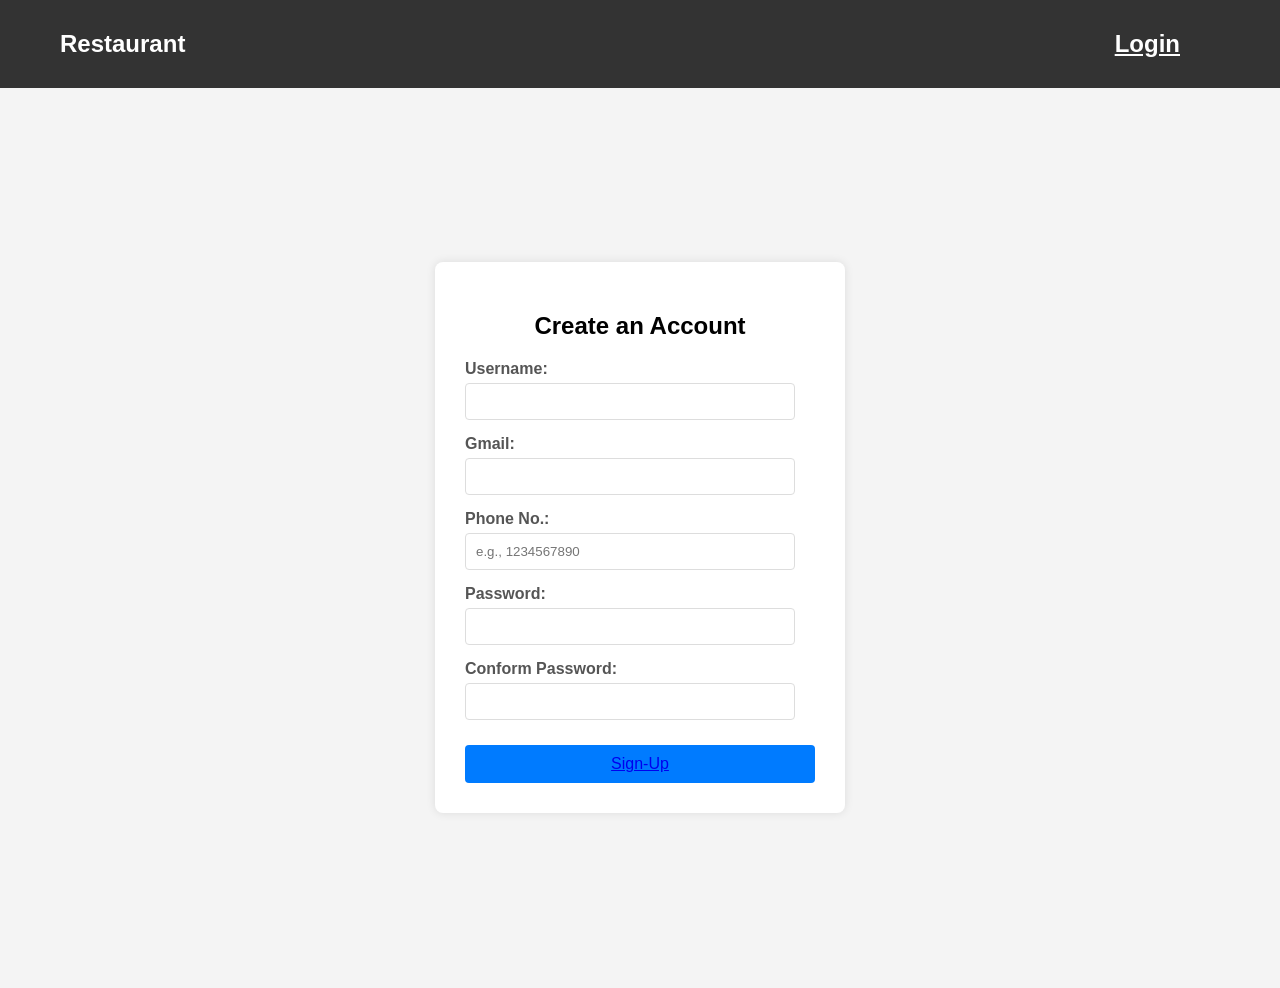
<file: Sign-Up.html>
<!DOCTYPE html>
<html lang="en">
<head>
    <meta charset="UTF-8">
    <meta name="viewport" content="width=device-width, initial-scale=1.0">
    <title>Restaurant Header</title>
    <style>
        body {
            margin: 0;
            font-family: Arial, sans-serif;
            background-color: aliceblue;
            
        }
        .header {
            display: flex;
            justify-content: space-between;
            align-items: center;
            background-color: #333;
            color: white;
            padding: 10px 20px;
        }
        .header-left h1 {
            margin: 0;
            font-size: 24px;
            margin-left: 40px;
        }
        .header-right h2 a {
            display: flex;
            gap: 20px;
            margin-right: 80px;
            color: white;
        }
        


    .signup-container {
    background-color: #fff;
    padding: 30px;
    border-radius: 8px;
    box-shadow: 0 0 10px rgba(0, 0, 0, 0.1);
    width: 350px;
    text-align: center;
}


.form-group {
    margin-bottom: 15px;
    text-align: left;
}

label {
    display: block;
    margin-bottom: 5px;
    color: #555;
    font-weight: bold;
}

input[type="text"],
input[type="email"],
input[type="tel"],
input[type="password"] {
    width: calc(100% - 20px); /* Account for padding */
    padding: 10px;
    border: 1px solid #ddd;
    border-radius: 4px;
    box-sizing: border-box; /* Include padding in element's total width and height */
}

button {
    background-color: #007bff;
    color: white;
    padding: 10px 15px;
    border: none;
    border-radius: 4px;
    cursor: pointer;
    font-size: 16px;
    width: 100%;
    margin-top: 10px;
}

button:hover {
    background-color: #0056b3;
}

.sign{
    font-family: Arial, sans-serif;
    background-color: #f4f4f4;
    display: flex;
    justify-content: center;
    align-items: center;
    min-height: 100vh;
    margin: 0;
}
    </style>
</head>
<body>
    
    <header class="header">
        
        <div class="header-left">
            <h1>Restaurant</h1>
        </div>

        <div class="header-right">
                <h2><a href="Login.html">Login</a></h2>
        </div>
    </header>




<div class="sign">
    <div class="signup-container">
        <h2>Create an Account</h2>
        <form action="#" method="post">
            <div class="form-group">
                <label for="username">Username:</label>
                <input type="text" id="username" name="username" required>
            </div>
            <div class="form-group">
                <label for="email">Gmail:</label>
                <input type="email" id="email" name="email" required>
            </div>
            <div class="form-group">
                <label for="phone">Phone No.:</label>
                <input type="tel" id="phone" name="phone" pattern="[0-9]{10}" placeholder="e.g., 1234567890" required>
            </div>
            <div class="form-group">
                <label for="password">Password:</label>
                <input type="password" id="password" name="password" required>
            </div>
            <div class="form-group">
                <label for="password">Conform Password:</label>
                <input type="password" id="password" name="password" required>
            </div>
            <button type="submit"><a href="Login.html">Sign-Up</a></button>
        </form>
    </div>
</div>    
</body>
</html>
</file>
